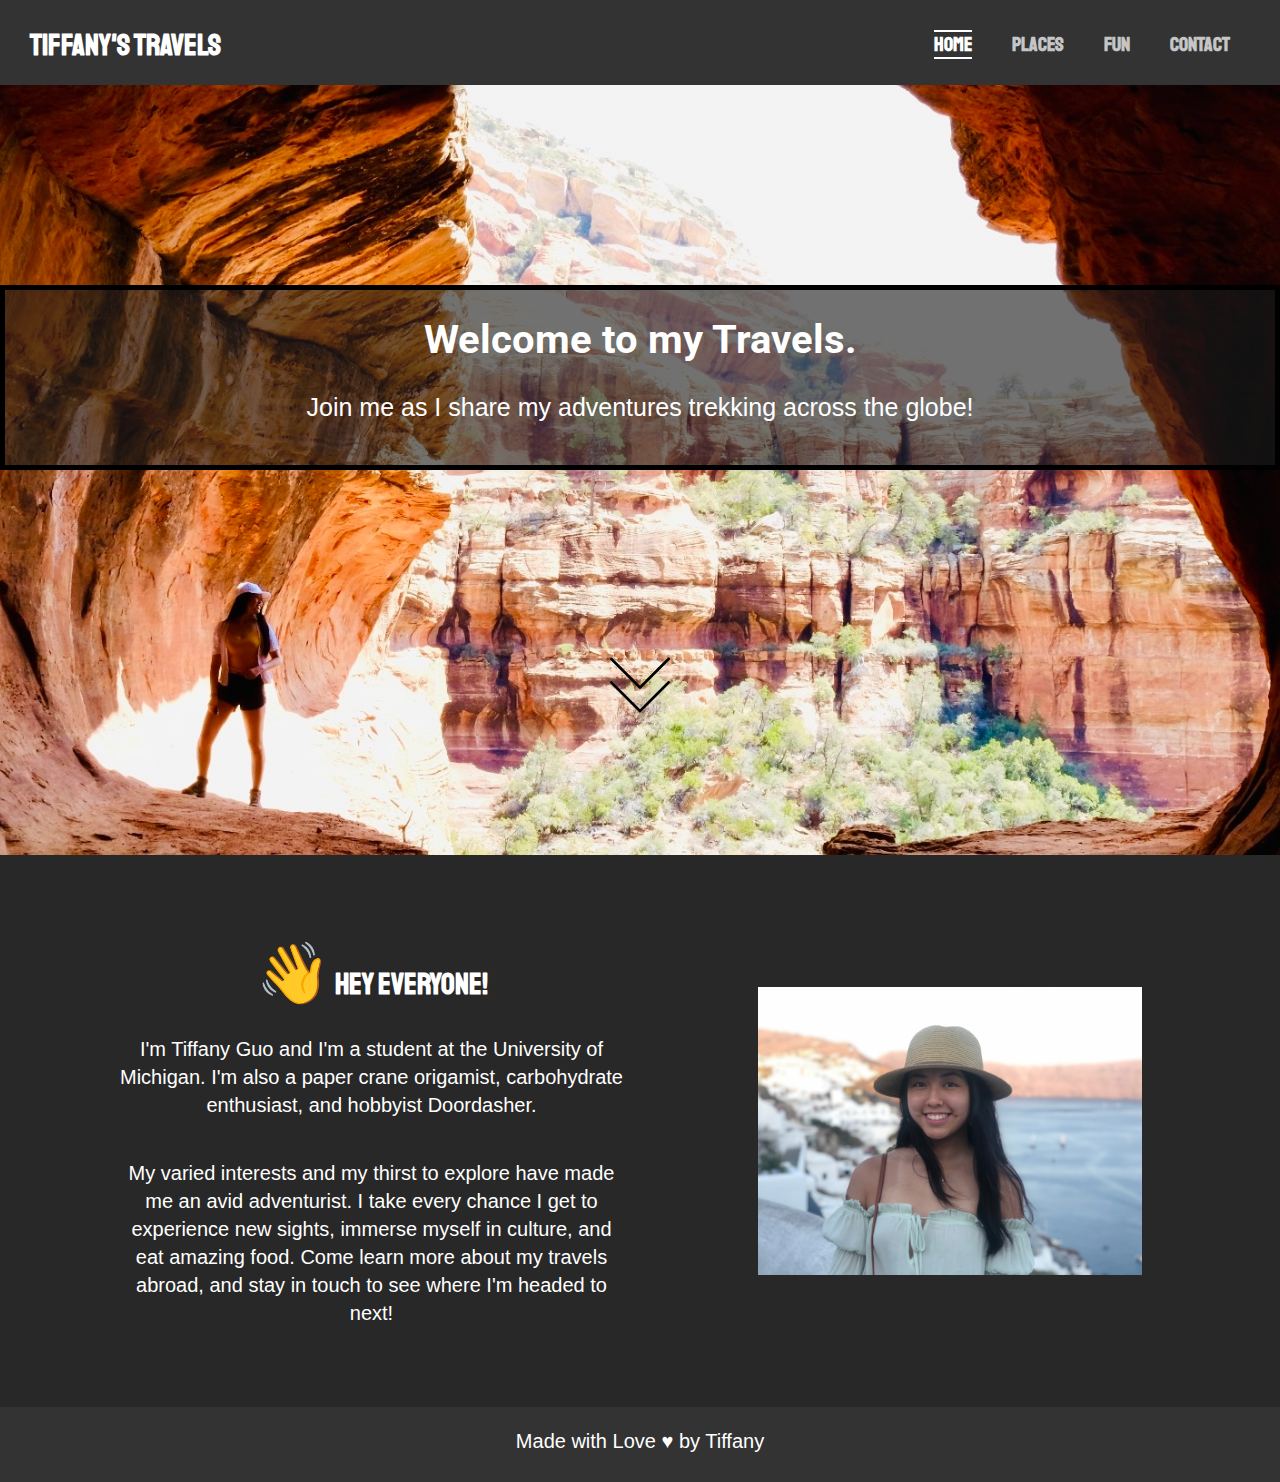
<file: index.html>
<!DOCTYPE html>
<html lang="en">
  <head>
    <!-- Global site tag (gtag.js) - Google Analytics -->
<script async src="https://www.googletagmanager.com/gtag/js?id=G-3VR16RNF6T"></script>
<script>
  window.dataLayer = window.dataLayer || [];
  function gtag(){dataLayer.push(arguments);}
  gtag('js', new Date());

  gtag('config', 'G-3VR16RNF6T');
</script>
    <!-- end google analytics -->
    <meta charset="utf-8">
    <meta name="viewport" content="width=device-width, initial-scale=1.0">
    <link rel="preconnect" href="https://fonts.gstatic.com">
    <link href="https://fonts.googleapis.com/css2?family=Josefin+Sans&display=swap" rel="stylesheet">
    <link rel="preconnect" href="https://fonts.gstatic.com">
    <link href="https://fonts.googleapis.com/css2?family=Staatliches&display=swap" rel="stylesheet">
    <link rel="preconnect" href="https://fonts.gstatic.com">
<link href="https://fonts.googleapis.com/css2?family=Roboto&display=swap" rel="stylesheet">
    <link rel="stylesheet" type="text/css" href="css/html5reset.css">
    <link rel="stylesheet" type="text/css" href="css/style.css">
    <link rel="preconnect" href="https://fonts.gstatic.com">
<link href="https://fonts.googleapis.com/css2?family=Roboto:wght@400;700&display=swap" rel="stylesheet">

    <title>Tiffany's Travels</title>
  </head>
  <body>

    <div class = "skip"><a href="#aboutmesection">More About Me &#8595;</a></div>

    <header class="homepage">

      <a id="logo" href="index.html"><h2>Tiffany's Travels</h2></a>

      <nav>
        <ul class="nav_links">
          <li><a href="index.html" class='active-page'>Home</a></li>
          <li><a href ="countries.html">Places</a></li>
          <li><a href ="fun.html">Fun</a></li>
          <li><a href ="contact.html">Contact</a></li>
        </ul>
        </div>
      </nav>

    </header>

      <main>
        <div class="homescroll">
          <div id="landing" class="bigtext">
              <h1>Welcome to my Travels. </h1> 
              <p>Join me as I share my adventures trekking across the globe!</p>
            </div>
            <div class="wrap">
              <a href="#aboutmesection" aria-label="aboot"><img src="images/double-down-arrow.svg" alt = "down arrow" id="arrow" class="animated bounce"></a>
            </div>
        </div>


        <div class="about" id="aboutmesection">
          <div>
          <h2><span class="wave">👋</span> Hey Everyone!</h2>
          <p class="abouttext"> I'm Tiffany Guo and I'm a student at the University of Michigan. I'm also a paper crane origamist, carbohydrate enthusiast, and hobbyist Doordasher. </p>
          <p class="abouttext"> My varied interests and my thirst to explore have made me an avid adventurist. I take every chance I get to experience new sights, immerse myself in culture, and eat amazing food. Come learn more about my travels abroad, and stay in touch to see where I'm headed to next! </p>
          </div>
          <img src = "images/meinhat.JPG" id="profile" alt = "me in a hat" width="450"/>
        </div>

      </main>

      <footer>
        <p>Made with Love &hearts; by Tiffany</p>
      </footer>
    </body>
</html>
</file>
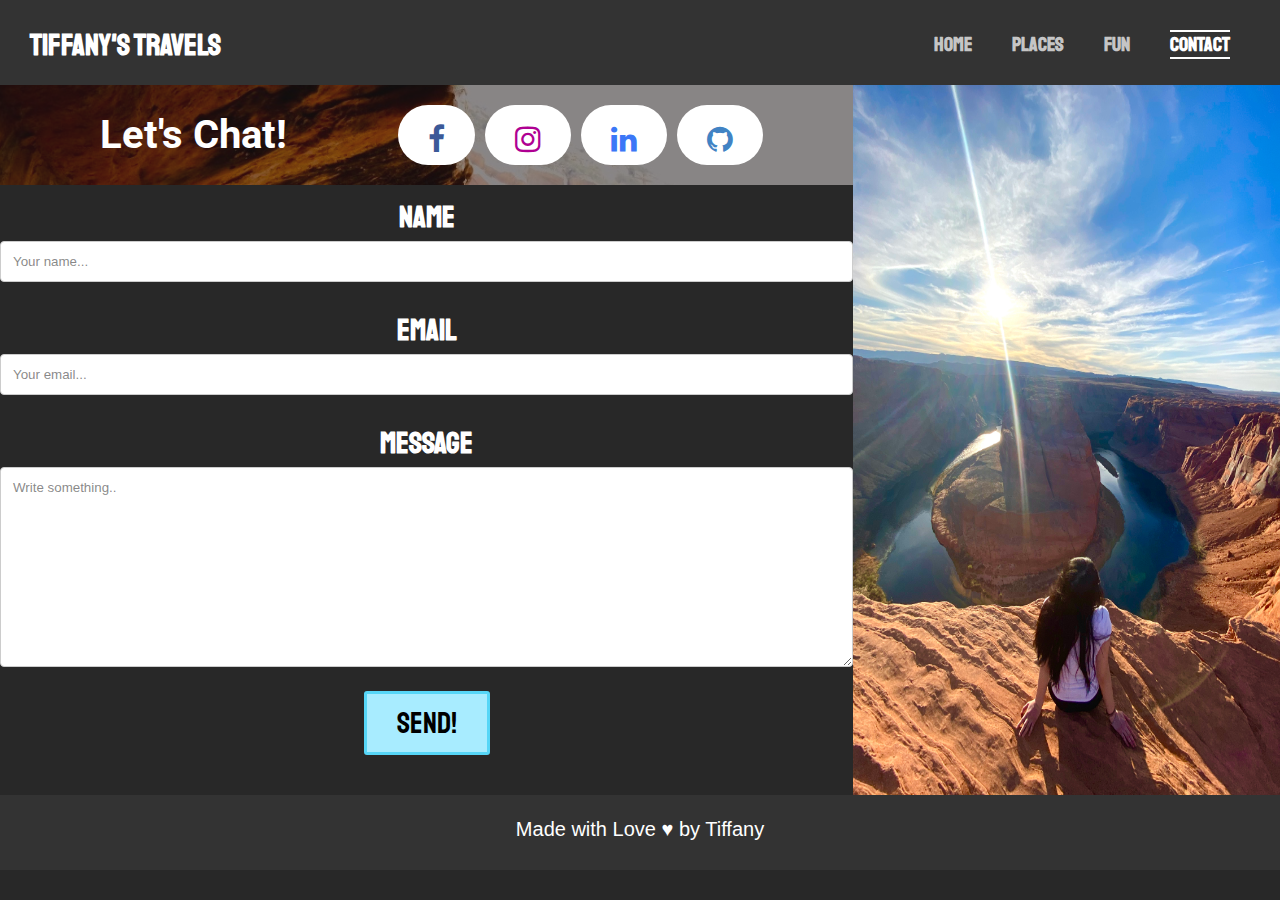
<file: contact.html>
<!DOCTYPE html>
<html lang="en">
  <head>
    <!-- Global site tag (gtag.js) - Google Analytics -->
<script async src="https://www.googletagmanager.com/gtag/js?id=G-3VR16RNF6T"></script>
<script>
  window.dataLayer = window.dataLayer || [];
  function gtag(){dataLayer.push(arguments);}
  gtag('js', new Date());

  gtag('config', 'G-3VR16RNF6T');
</script>
<!-- end google analytics -->
        
    <meta charset="utf-8">
    <meta name="viewport" content="width=device-width, initial-scale=1.0">
    <link rel="preconnect" href="https://fonts.gstatic.com">
    <link href="https://fonts.googleapis.com/css2?family=Josefin+Sans&display=swap" rel="stylesheet">
    <link rel="preconnect" href="https://fonts.gstatic.com">
    <link href="https://fonts.googleapis.com/css2?family=Staatliches&display=swap" rel="stylesheet">
    <link rel="preconnect" href="https://fonts.gstatic.com">
<link href="https://fonts.googleapis.com/css2?family=Roboto:wght@400;700&display=swap" rel="stylesheet">
    <link rel="stylesheet" href="https://cdnjs.cloudflare.com/ajax/libs/font-awesome/4.7.0/css/font-awesome.min.css">
    <link rel="stylesheet" type="text/css" href="css/html5reset.css">
    <link rel="stylesheet" type="text/css" href="css/style.css">
    <title>contact</title>
  </head>
  <body>
        
    <div class = "skip"><a href="#contact">Let's chat! &#8595;</a></div>
    <header>
      <a id="logo" href="index.html"><h2>Tiffany's Travels</h2></a>
        <nav>
            <ul class="nav_links">
              <li><a href ="index.html">Home</a></li>
              <li><a href ="countries.html" >Places</a></li>
              <li><a href="fun.html">Fun</a></li>
              <li><a href="contact.html" class='active-page'>Contact</a></li>
            </ul>
          </nav>
      </header>
      <main>
<div class="allcontact">
      <div class="contact-container" id="contact">

        <div class="chatheader">
          <h1 class="letschat">Let's Chat!</h1>
          <div class="social">

            <button class="icon-btn facebook" aria-label="Facebook"> 
            <a class="sociallink" href="https://www.facebook.com/tiffany.guo.370" aria-label="Facebook1" target="_blank">
              <i class="fa fa-facebook"></i>
            </a>
            <button class="icon-btn instagram" aria-label="instragram"> 
            <a class="sociallink" href="https://www.instagram.com/tiffyguo/" aria-label="instragam1" target="_blank">
              <i class="fa fa-instagram"></i>
            </a>
            <button class="icon-btn linkedin" aria-label="linkedin">
            <a class="sociallink" href="https://www.linkedin.com/in/tiffany-guo1/" aria-label="linkedin1" target="_blank">
              <i class="fa fa-linkedin"></i>
            </a>
              <button class="icon-btn github" aria-label="github"> 
            <a class="sociallink" href="https://github.com/tiffguo" aria-label="githbu1" target="_blank">
              <i class="fa fa-github"></i>
            </a>
          </div>
        </div>

      <form action="https://formspree.io/f/mvodgpve" method="POST">
        <label for="name">Name</label>
        <input type="text" id="name" name="fullname" placeholder="Your name...">

        <label for="email">Email</label>
        <input type="text" id="email" name="email" placeholder="Your email...">

        <label for="subject">Message</label>
        <textarea id="subject" name="subject" placeholder="Write something.." style="height:200px"></textarea>


        <button type="submit">Send!</button>
      </form>
      </div>

      <div class="contactside">
        <img src = "images/overlookingbend.JPG" id="cliffcontact" alt = "Cliff overlooking">
      </div>
  </div>


</main>

      <footer>
        <p>Made with Love &hearts; by Tiffany</p>
      </footer>
    </body>
</html>
</file>
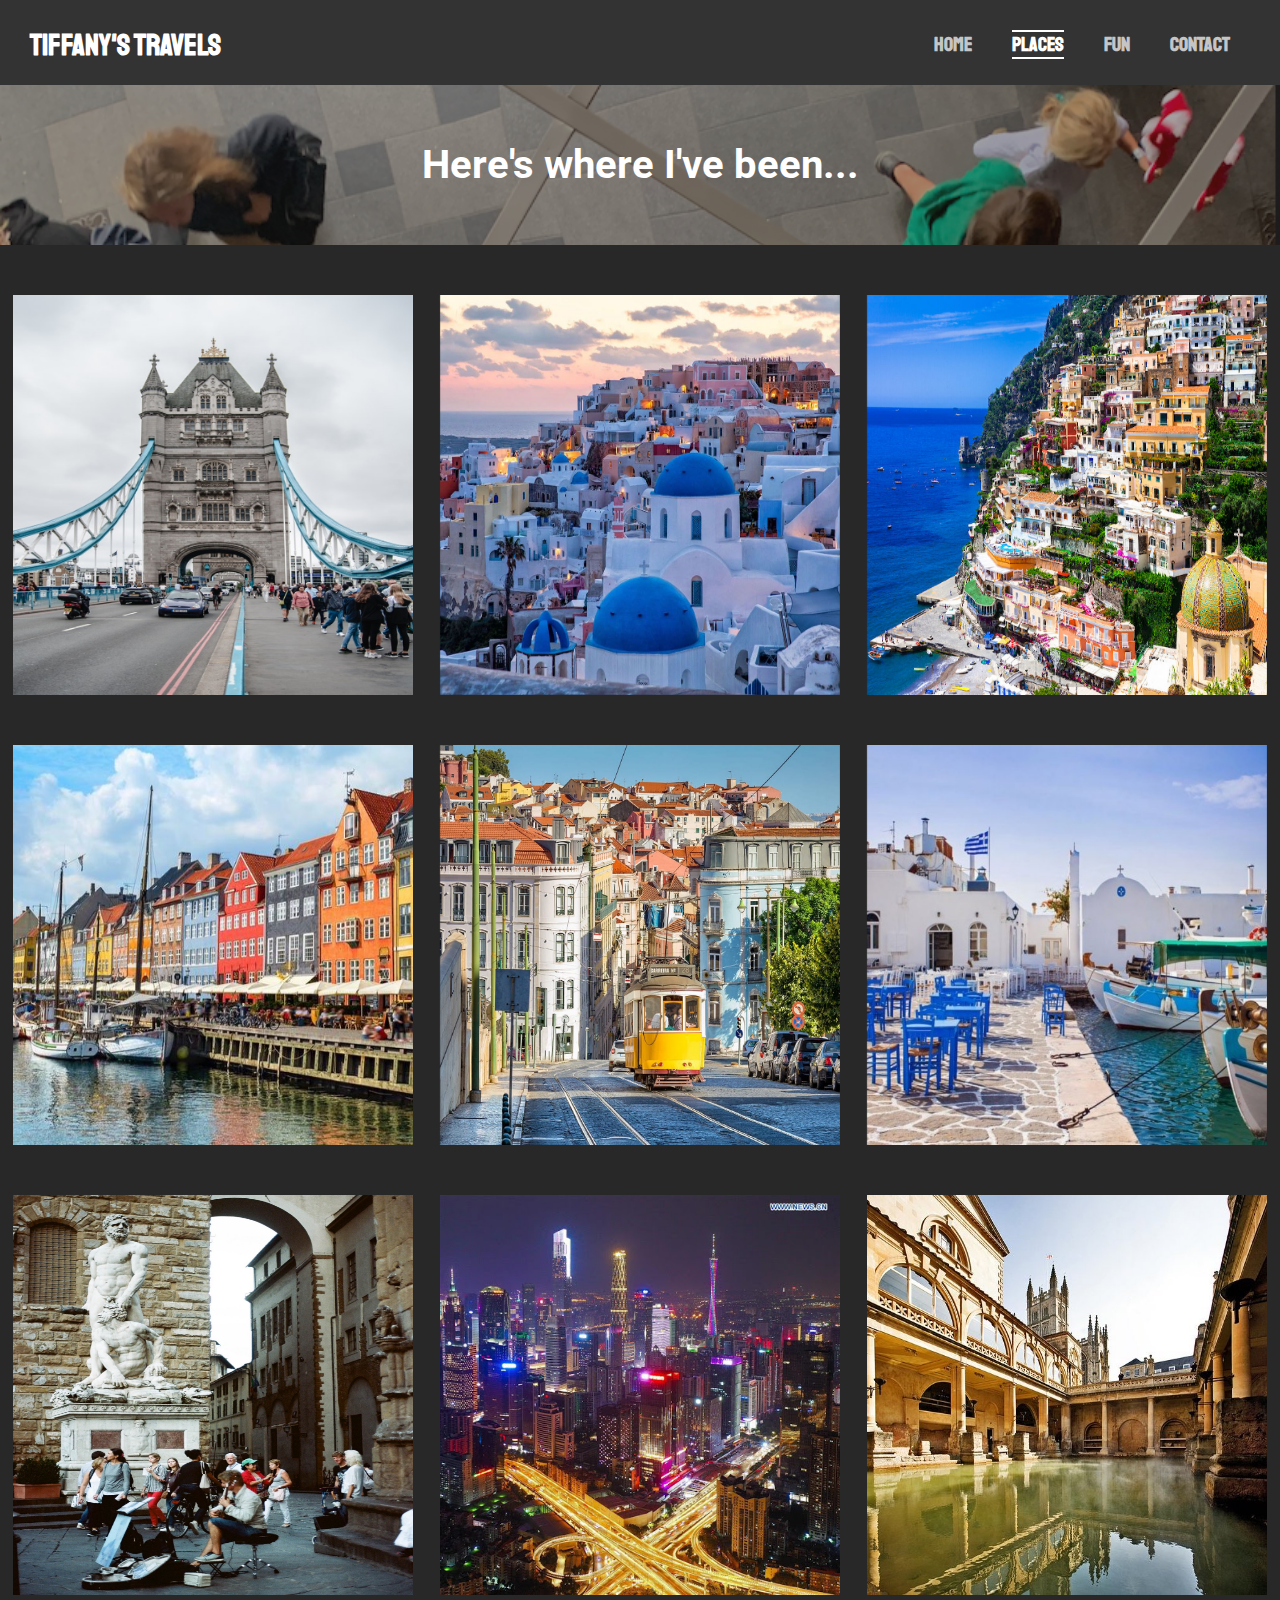
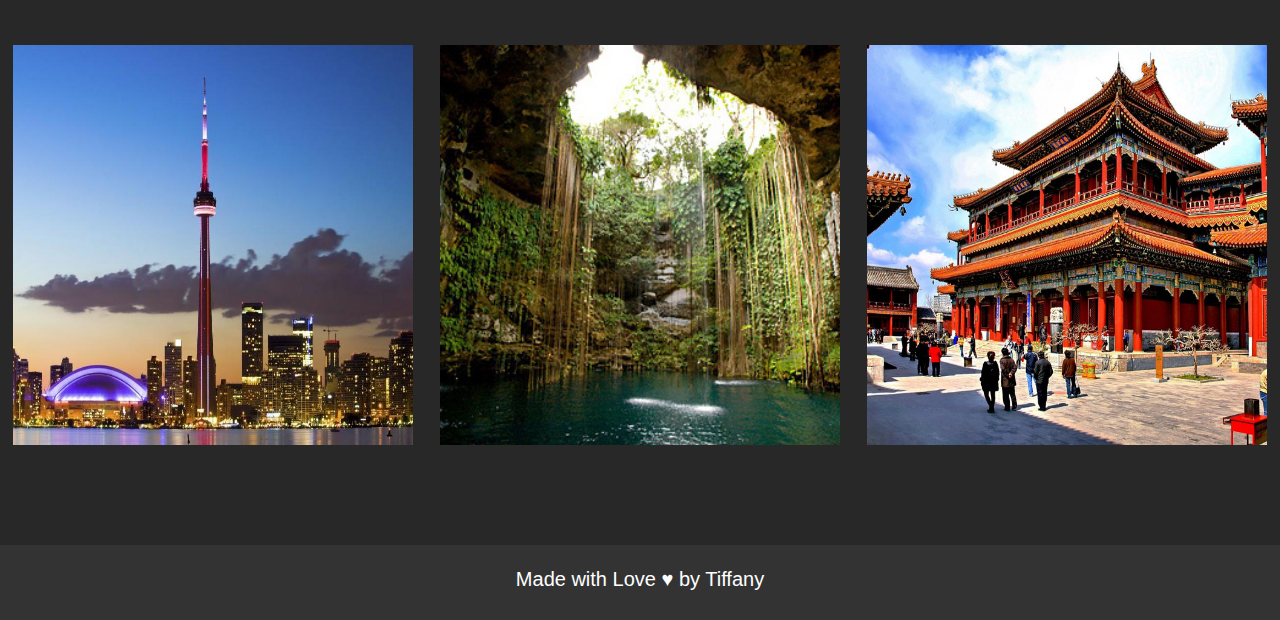
<file: countries.html>
<!DOCTYPE html>
<html lang="en">
  <head>
    <!-- Global site tag (gtag.js) - Google Analytics -->
<script async src="https://www.googletagmanager.com/gtag/js?id=G-3VR16RNF6T"></script>
<script>
  window.dataLayer = window.dataLayer || [];
  function gtag(){dataLayer.push(arguments);}
  gtag('js', new Date());

  gtag('config', 'G-3VR16RNF6T');
</script>
<!-- end google analytics -->
        
    <meta charset="utf-8">
    <meta name="viewport" content="width=device-width, initial-scale=1.0">
    <link rel="preconnect" href="https://fonts.gstatic.com">
    <link href="https://fonts.googleapis.com/css2?family=Josefin+Sans&display=swap" rel="stylesheet">
    <link rel="preconnect" href="https://fonts.gstatic.com">
    <link href="https://fonts.googleapis.com/css2?family=Staatliches&display=swap" rel="stylesheet">
    <link rel="preconnect" href="https://fonts.gstatic.com">
<link href="https://fonts.googleapis.com/css2?family=Roboto:wght@400;700&display=swap" rel="stylesheet">
    <link rel="stylesheet" type="text/css" href="css/html5reset.css">
    <link rel="stylesheet" type="text/css" href="css/style.css">
    <title>Countries</title>
  </head>
  <body>
        
    <div class = "skip"><a href="#skipgrid">Let's explore! &#8595;</a></div>
    <header class="countrypage1">
      <a id="logo" href="index.html"><h2>Tiffany's Travels</h2></a>
        <nav>
            <ul class="nav_links">
              <li><a href ="index.html">Home</a></li>
              <li><a href ="countries.html" class='active-page'>Places</a></li>
              <li><a href ="fun.html">Fun</a></li>
              <li><a href ="contact.html">Contact</a></li>
            </ul>
          </nav>
      </header>

      <main>
        <div class="countryscroll">
            <a id="country"></a>
            <h1>Here's where I've been...</h1>
        </div>
        <br>
        <div class="cardgrid" id="skipgrid">
          
        <div class="flip-card" tabindex= "0">
          <div class="flip-card-inner">
            <div class="flip-card-front">
              <h1 class="frontcardtext">LONDON</h1>
              <img src="images/londonbridge.jpg" alt="Avatar" class="cardpic">
            </div>
            <div class="flip-card-back ukflag">
              <h2 class="cardheader">London</h2>
              <p class="cardwords">Check out Tower Bridge, Westminster Abbey, Buckingham Palace, and the famed Big Ben. Go luxury shopping at Harrods and Selfridges, and don't forget to "mind the gap" on the tube!</p>
            </div>
          </div>
        </div>

        <div class="flip-card" tabindex= "0">
          <div class="flip-card-inner">
            <div class="flip-card-front">
              <h1 class="frontcardtext">SANTORINI</h1>
              <img src="images/santorinisunset.jpg" alt="santorini sunset" class="cardpic">
            </div>
            <div class="flip-card-back greeceflag">
              <h2 class="cardheader">Santorini</h2>
              <p class="cardwords">Santorini is the original Atlantis is one of the most popular honeymoon destinations for young lovers. Hike from Oia to Fira, and indulge in Santorini's ultimate gastronomic experiences! </p>
            </div>
          </div>
        </div>

        <div class="flip-card" tabindex= "0">
          <div class="flip-card-inner">
            <div class="flip-card-front">
              <h1 class="frontcardtext">AMALFI</h1>
              <img src="images/amalfi copy.jpg" alt="Amalfi Coast" class="cardpic">

            </div>
            <div class="flip-card-back italianflag">
              <h2 class="cardheader">Amalfi</h2>
              <p class="cardwords">Amalfi is a town in a dramatic natural setting below steep cliffs on Italy’s southwest coast. Looking around the colorful town, lemons show up in regional ceramics and a citrus scent fills the air as you meander about.</p>
            </div>
          </div>
        </div>

        <div class="flip-card" tabindex= "0">
          <div class="flip-card-inner">
            <div class="flip-card-front">
              <h1 class="frontcardtext">COPENHAGEN</h1>
              <img src="images/copenhagen.jpg" alt="Copenhagen stuff" class="cardpic">
            </div>
            <div class="flip-card-back copenhagenflag">
              <h2 class="cardheader">Copenhagen</h2>
              <p class="cardwords">This is where old fairy tales blend with flashy new architecture and world-class design; where warm jazz mixes with cold electronica from Copenhagen's basements. Explore hipster Nyhavn and Tivoli Gardens!</p>
            </div>
          </div>
        </div>

        <div class="flip-card" tabindex= "0">
          <div class="flip-card-inner">
            <div class="flip-card-front">
              <h1 class="frontcardtext">LISBON</h1>
              <img src="images/lisbontrain.jpg" alt="lisbon" class="cardpic">
            </div>
            <div class="flip-card-back portugalflag">
              <h2 class="cardheader">Lisbon</h2>
              <p class="cardwords">This beautiful city is blessed with buzzing nightlife (check out Pink Street!), take a tile painting class, eat a pastel de nata, and check out the world's second biggest aquarium.</p>
            </div>
          </div>
        </div>

          <div class="flip-card" tabindex= "0">
            <div class="flip-card-inner">
              <div class="flip-card-front">
                <h1 class="frontcardtext">PAROS</h1>
                <img src="images/parospic.jpg" alt="pic of Paros" class="cardpic">
              </div>
              <div class="flip-card-back greeceflag">
                <h2 class="cardheader">Paros</h2>
                <p class="cardwords">Paros is a Greek island in the Aegean Sea best known for its beaches and traditional villages. Be sure to browse the mythology imbued evil eye jewelry and take in the white-and-blue colored landscape!</p>
              </div>
            </div>
          </div>

          <div class="flip-card" tabindex= "0">
            <div class="flip-card-inner">
              <div class="flip-card-front">
                <h1 class="frontcardtext">FLORENCE</h1>
                <img src="images/florence.jpg" alt="florence musicians" class="cardpic">
              </div>
              <div class="flip-card-back italianflag">
                <h2 class="cardheader">Florence</h2>
                <p class="cardwords">Florence is home to masterpieces of Renaissance art and architecture, like Michelangelo’s “David” sculpture, “The Birth of Venus”, and Vinci’s “Annunciation" in all of its galleries and the Duomo.</p>
              </div>
            </div>
          </div>

          <div class="flip-card" tabindex= "0">
            <div class="flip-card-inner">
              <div class="flip-card-front">
                <h1 class="frontcardtext">GUANGZHOU</h1>
                <img src="images/guangzhou.jpg" alt="guangzhoupic" class="cardpic">
               </a>
              </div>
                <div class="flip-card-back chineseflag">
                <h2 class="cardheader">GuangZhou</h2>
                <p class="cardwords">My parents are from Guangzhou, so this is a city that is also dear to me! This buzzing, vibrant city features avant-garde architecture and (in my opinion) the best food in the world. </p>
              </div>
            </div>
          </div>

          <div class="flip-card" tabindex= "0">
            <div class="flip-card-inner">
              <div class="flip-card-front">
                <h1 class="frontcardtext">BATH</h1>
                <img src="images/bath.jpg" alt="bath" class="cardpic">
              </div>
              <div class="flip-card-back ukflag">
                <h2 class="cardheader">Bath</h2>
                <p class="cardwords">Bath is the largest city in the county of Somerset, England, known for and named after its Roman-built baths. Bathe in the modern Thermae Bath Spa, the only natural thermal hot srpings in Britain. </p>
              </div>
            </div>
          </div>


          <div class="flip-card" tabindex= "0">
            <div class="flip-card-inner">
              <div class="flip-card-front">
                <h1 class="frontcardtext">TORONTO</h1>
                <img src="images/toronto.jpg" alt="toronto" class="cardpic">
              </div>
              <div class="flip-card-back canadaflag">
                <h2 class="cardheader">Toronto</h2>
                <p class="cardwords">Toronto, my birthplace, holds a dear place in my heart. I spent my early childhood wandering around Pacific Mall, full of Asian goods. Observe the bustling streets and the famous waterfront skyline dominated by the CN Tower.</p>
              </div>
            </div>
          </div>

          <div class="flip-card" tabindex= "0">
            <div class="flip-card-inner">
              <div class="flip-card-front">
                <h1 class="frontcardtext">CANCUN</h1>
                <img src="images/cenotes-cancun.jpg" alt="cancunpic" class="cardpic">
              </div>
              <div class="flip-card-back mexicanflag">
                <h2 class="cardheader">Cancun</h2>
                <p class="cardwords">Cancún is a vacation resort town, an adventure base for exploring lagoons and caves and boasts open-air museum showcasing the ruined temples of the Mayans. I made many great memories with my friends here for spring break.</p>
              </div>
            </div>
          </div>

          <div class="flip-card" tabindex= "0">
            <div class="flip-card-inner">
              <div class="flip-card-front">
                <h1 class="frontcardtext">BEIJING</h1>
                <img src="images/beijing.jpg" alt="beijingpic" class="cardpic">
              </div>
              <div class="flip-card-back chineseflag">
                <h2 class="cardheader">Beijing</h2>
                <p class="cardwords">Beijing, China’s sprawling capital, has history stretching back 3 millennia. Check out ancient sites such as the grand Forbidden City complex and the Imperial Palace during the Ming and Qing dynasties.</p>
              </div>
            </div>
          </div>
          <br>







        </div>
</main>


    <footer>
        <p>Made with Love &hearts; by Tiffany</p>
    </footer>
</file>
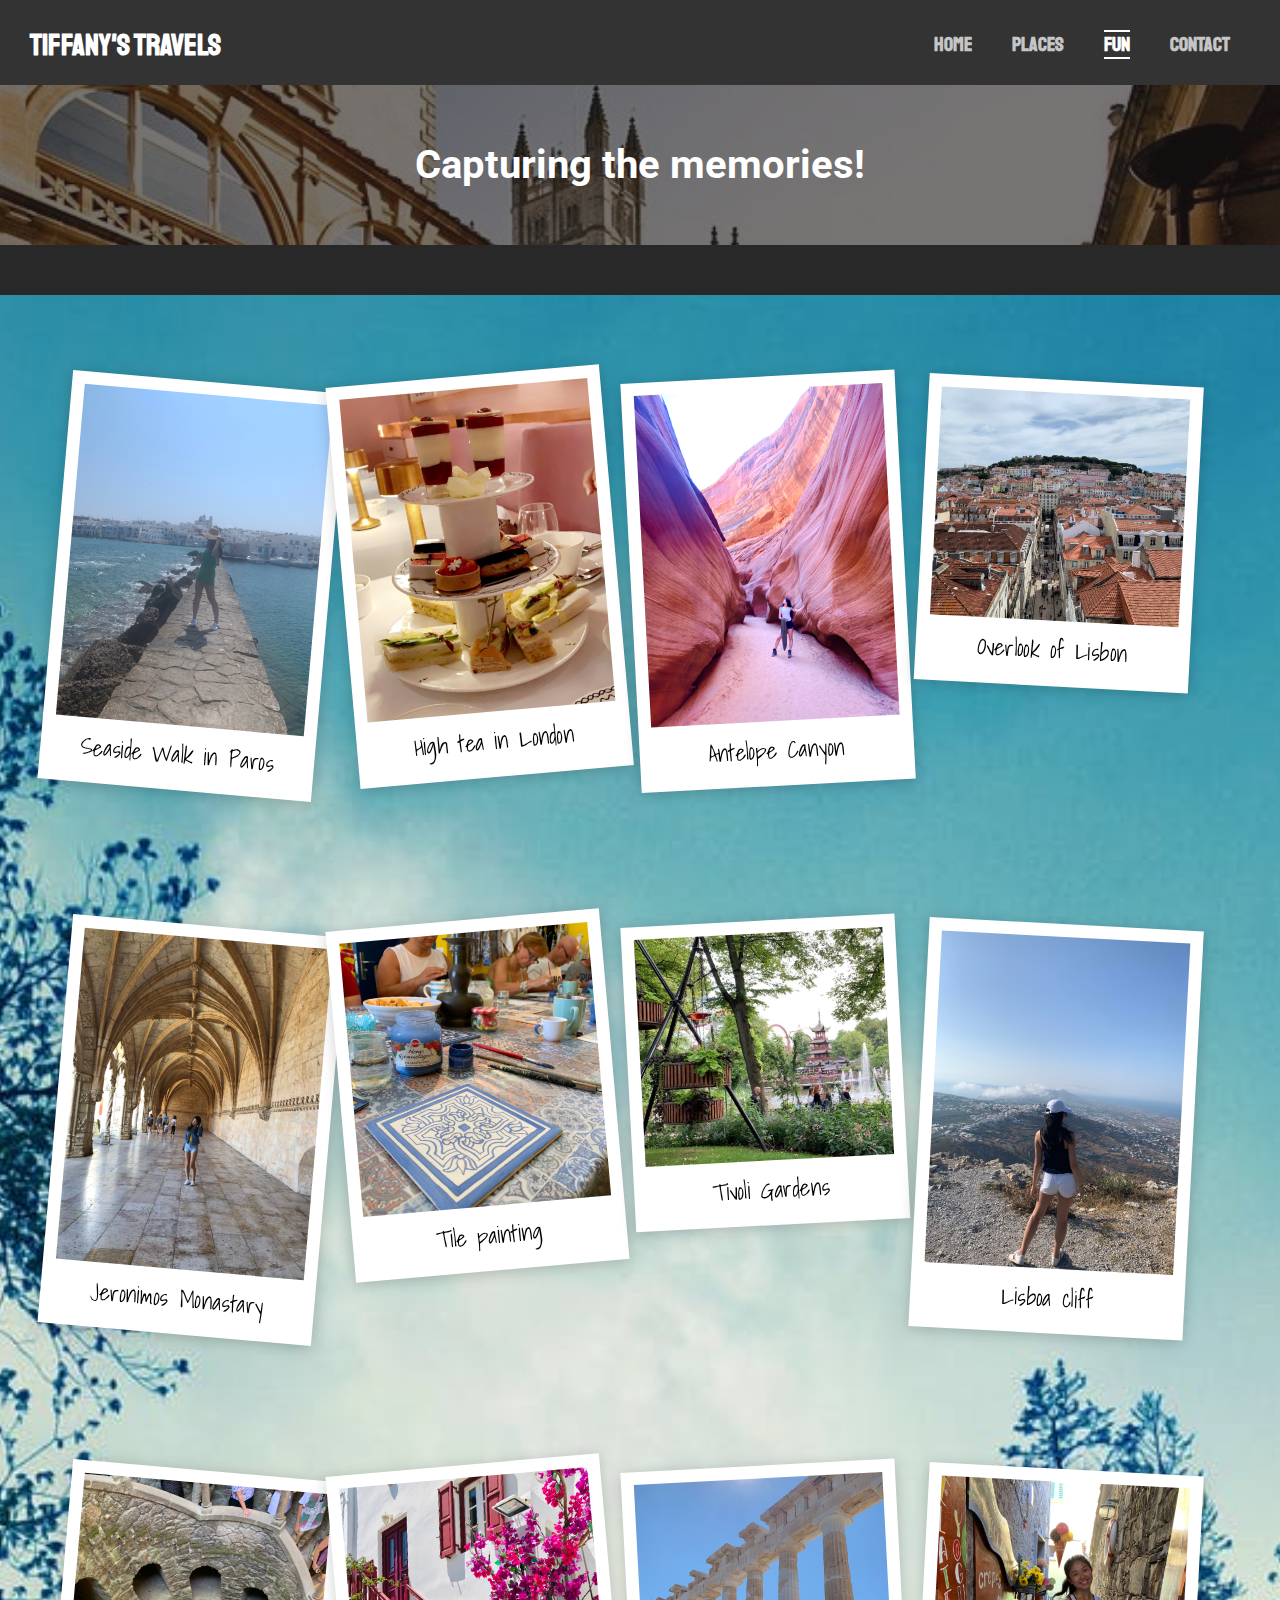
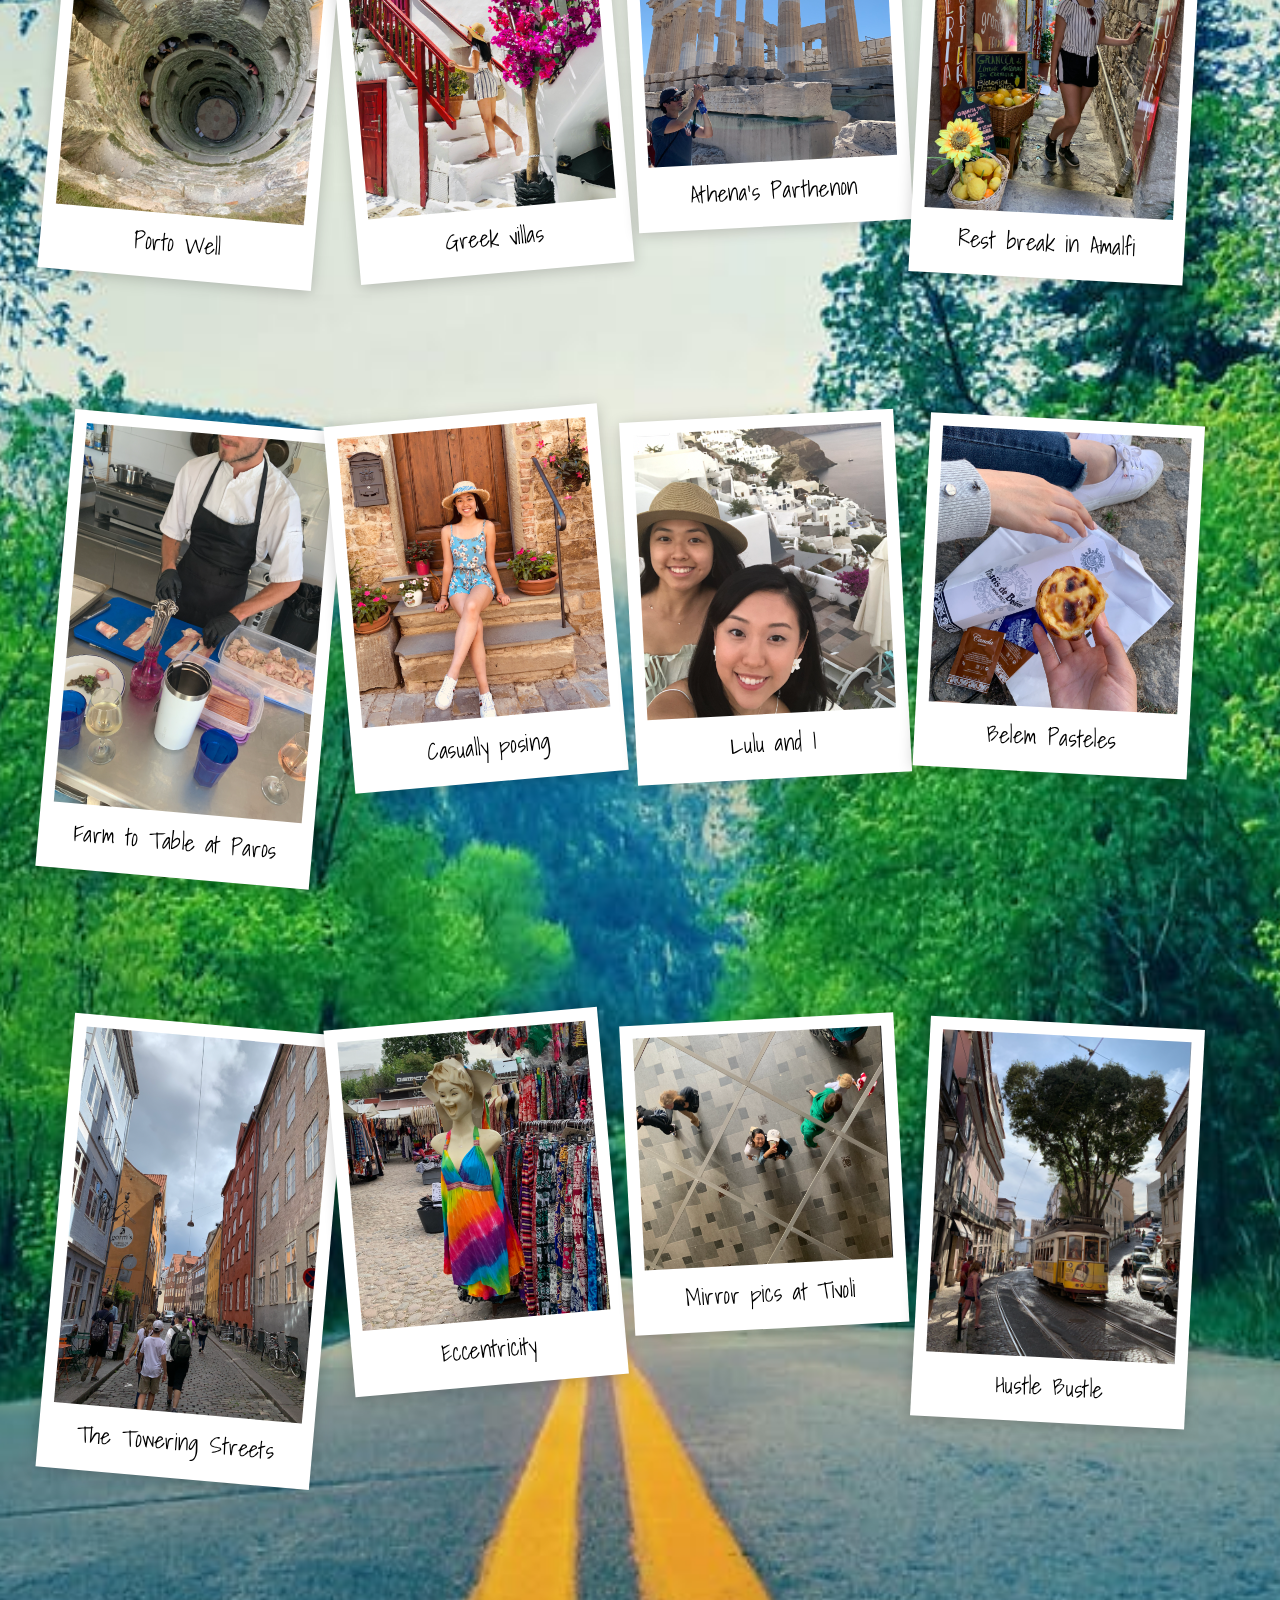
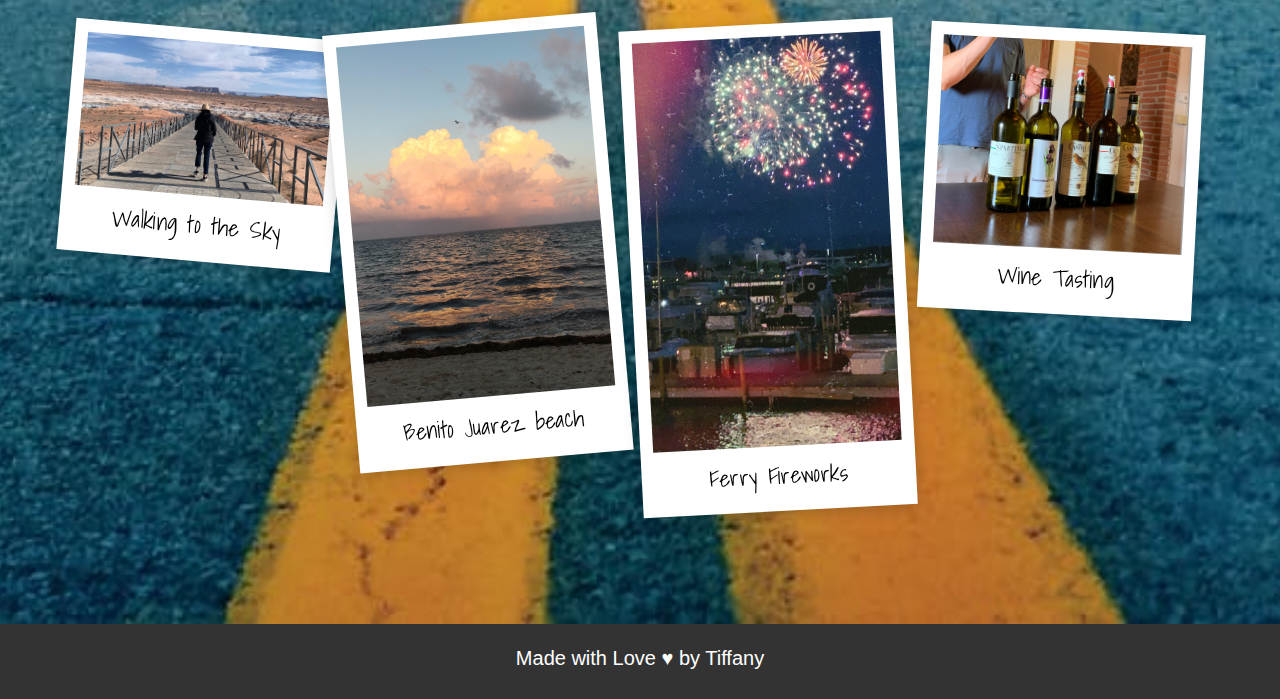
<file: fun.html>
<!DOCTYPE html>
<html lang="en">
  <head>
    <!-- Global site tag (gtag.js) - Google Analytics -->
<script async src="https://www.googletagmanager.com/gtag/js?id=G-3VR16RNF6T"></script>
<script>
  window.dataLayer = window.dataLayer || [];
  function gtag(){dataLayer.push(arguments);}
  gtag('js', new Date());

  gtag('config', 'G-3VR16RNF6T');
</script>
<!-- end google analytics -->
            
    <meta charset="utf-8">
    <meta name="viewport" content="width=device-width, initial-scale=1.0">
    <link rel="preconnect" href="https://fonts.gstatic.com">
    <link href="https://fonts.googleapis.com/css2?family=Josefin+Sans&display=swap" rel="stylesheet">
    <link rel="preconnect" href="https://fonts.gstatic.com">
    <link href="https://fonts.googleapis.com/css2?family=Staatliches&display=swap" rel="stylesheet">
    <link rel="preconnect" href="https://fonts.gstatic.com">
    <link href="https://fonts.googleapis.com/css2?family=Shadows+Into+Light&display=swap" rel="stylesheet">
    <link rel="preconnect" href="https://fonts.gstatic.com">
<link href="https://fonts.googleapis.com/css2?family=Roboto:wght@400;700&display=swap" rel="stylesheet">
    <link rel="stylesheet" type="text/css" href="css/html5reset.css">
    <link rel="stylesheet" type="text/css" href="css/style.css">
    <title>fun</title>
  </head>
  <body>
           
    <div class = "skip"><a href="#skipgal">Skip to the fun &#8595;</a></div>
    <header class="funpage">
      <a id="logo" href="index.html"><h2>Tiffany's Travels</h2></a>
        <nav>
          <ul class="nav_links">
            <li><a href ="index.html">Home</a></li>
            <li><a href ="countries.html">Places</a></li>
            <li><a href ="fun.html" class='active-page'>Fun</a></li>
            <li><a href ="contact.html">Contact</a></li>
          </ul>
        </nav>
      </header>

      <main>
        <div class="funscroll">
            <a id="funpage"></a>
            <h1>Capturing the memories!</h1>
        </div>
      <br>
<div class="polaroidscroll">
<div class="polaroidgrid" id = "skipgal" >

      <div class="item" tabindex= "0">
        <div class="polaroid"><img src="images/seasidewalk.jpg" alt = "seasidewalk">
          <div class="caption">Seaside Walk in Paros</div>
        </div>
      </div> 

      <div class="item" tabindex= "0">
        <div class="polaroid"><img src="images/hightea.jpeg" alt = "hightea">
          <div class="caption">High tea in London</div>
        </div>
      </div> 

      <div class="item" tabindex= "0">
        <div class="polaroid"><img src="images/antelopecanyon.JPG" alt = "antelope canyon">
          <div class="caption">Antelope Canyon</div>
        </div>
      </div> 

      <div class="item" tabindex= "0">
        <div class="polaroid"><img src="images/lisbonoverlook.jpg" alt = "lisbonoverlook">
          <div class="caption">Overlook of Lisbon</div>
        </div>
      </div> 

      <div class="item" tabindex= "0">
        <div class="polaroid"><img src="images/jeronimos.jpg" alt = "jeronimos Monastary">
          <div class="caption">Jeronimos Monastary</div>
        </div>
      </div> 

    <div class="item" tabindex= "0">
      <div class="polaroid"><img src="images/tilepainting.jpg" alt = "tilepainting">
        <div class="caption">Tile painting</div>
      </div>
    </div> 

  <div class="item" tabindex= "0">
    <div class="polaroid"><img src="images/tivoli.JPG" alt = "tivoligardens">
      <div class="caption">Tivoli Gardens</div>
    </div>
  </div> 

<div class="item" tabindex= "0">
  <div class="polaroid"><img src="images/overlookingcliff.jpg" alt = "lisboacliff">
    <div class="caption">Lisboa cliff</div>
  </div>
</div> 

<div class="item" tabindex= "0">
  <div class="polaroid"><img src="images/hole.jpg" alt = "porto well">
    <div class="caption">Porto Well</div>
  </div>
</div> 

<div class="item" tabindex= "0">
  <div class="polaroid"><img src="images/steppingupparos.jpg" alt = "paros">
    <div class="caption">Greek villas</div>
  </div>
</div> 

<div class="item" tabindex= "0">
  <div class="polaroid"><img src="images/parthenon.png" alt = "parthenon">
    <div class="caption">Athena's Parthenon</div>
  </div>
</div> 

  <div class="item" tabindex= "0">
    <div class="polaroid"><img src="images/amalfi.jpg" alt = "amalfi">
      <div class="caption">Rest break in Amalfi</div>
    </div>
  </div> 

    <div class="item" tabindex= "0">
      <div class="polaroid"><img src="images/chef.png" alt = "chef">
        <div class="caption">Farm to Table at Paros</div>
      </div>
    </div> 

      <div class="item" tabindex= "0">
        <div class="polaroid"><img src="images/tuscanysitting.png" alt = "tuscany">
          <div class="caption">Casually posing</div>
        </div>
      </div> 

        <div class="item" tabindex= "0">
          <div class="polaroid"><img src="images/luluandme.png" alt = "luluandme">
            <div class="caption">Lulu and I</div>
          </div>
        </div> 

        <div class="item" tabindex= "0">
          <div class="polaroid"><img src="images/pasteles.png" alt = "egg natas">
            <div class="caption">Belem Pasteles</div>
          </div>
        </div> 

        <div class="item" tabindex= "0">
          <div class="polaroid"><img src="images/verticalshot.png" alt = "verticalshot">
            <div class="caption">The Towering Streets</div>
          </div>
        </div> 

        <div class="item" tabindex= "0">
          <div class="polaroid"><img src="images/tiedye.png" alt = "tiedye">
            <div class="caption">Eccentricity</div>
          </div>
        </div> 

        <div class="item" tabindex= "0">
          <div class="polaroid"><img src="images/mirror.png" alt = "mirrorpic">
            <div class="caption">Mirror pics at Tivoli</div>
          </div>
        </div> 

        <div class="item" tabindex= "0">
          <div class="polaroid"><img src="images/prettytrain.png" alt = "prettytrain">
            <div class="caption">Hustle Bustle</div>
          </div>
        </div> 

        <div class="item" tabindex= "0">
          <div class="polaroid"><img src="images/bridgewalking.png" alt = "bridgewalking">
            <div class="caption">Walking to the Sky</div>
          </div>
        </div> 

        <div class="item" tabindex= "0">
          <div class="polaroid"><img src="images/cancunsea.jpg" alt = "antelope canyon">
            <div class="caption">Benito Juarez beach</div>
          </div>
        </div> 

        <div class="item" tabindex= "0">
          <div class="polaroid"><img src="images/fireworks.jpg" alt = "antelope canyon">
            <div class="caption">Ferry Fireworks</div>
          </div>
        </div> 

        <div class="item" tabindex= "0">
          <div class="polaroid"><img src="images/wine.jpg" alt = "antelope canyon">
            <div class="caption">Wine Tasting</div>
          </div>
        </div> 

      </div>
      <br>
    </div>




      </main>
  <footer>
    <p>Made with Love &hearts; by Tiffany</p>
  </footer>
</body>
  </html>
</file>
<file: css/style.css>
html{
  scroll-behavior: smooth;
}

body{
  background-color: hsla(0, 0%, 0%, 0.843);
  font-size: 50px;
  margin: 0;
  padding: 0;
  text-align: center;
  font-family: 'Roboto', 'sans-serif';
}

h1{
  color:white;
  font-size: 40px;
  padding: 10px;
  text-align: center;
  font-family: 'Roboto', 'sans-serif';
}

h2{
  color: white;
  font-size: 30px;
  padding-top: 30px;
  font-family: 'Staatliches', 'sans-serif';
}

p{
  color: rgb(255, 255, 255);
  font-size: 20px;
  line-height: 1.4;
  padding: 20px;
  text-align: center;
  font-family: 'Josefin+Sans', sans-serif;
}

header{
  background-color: #333;
  display: flex;
  justify-content: center;
  flex-direction:column;
}

footer{
  min-height: 75px;
  width:100%;
  background:#333;
  text-align:center;
  color: #FFFFFF;
  bottom:0; left: 0px;
  margin-left: 0px;
}

.nav_links{
  display: flex;
  flex-direction:column;
  justify-content: center;
  font-family: 'Staatliches', 'sans-serif';
  margin-top: 10px;
}

nav{
  text-align: center;
  padding-bottom: 15px;
}

nav li{
  display:inline;
  font-size: 15px;
  margin: 10px;
}

nav a{
  color: rgb(197, 197, 197);
  font-weight: bold;
  text-decoration: none;
}

li a:hover:not(.active) {
  color: white;
}

a.active-page:not(.country_item){
    border-style:double;
  border-width: 2px 0 2px 0;
  color: white;
}

.wave {
  font-size: 60px;
  animation-name: wave-animation;  /* Refers to the name of your @keyframes element below */
  animation-duration: 2.5s;        /* Change to speed up or slow down */
  animation-iteration-count: infinite;  /* Never stop waving :) */
  transform-origin: 70% 70%;       /* Pivot around the bottom-left palm */
  display: inline-block;
}

@keyframes wave-animation {
    0% { transform: rotate( 0.0deg) }
   10% { transform: rotate(14.0deg) }  /* The following five values can be played with to make the waving more or less extreme */
   20% { transform: rotate(-8.0deg) }
   30% { transform: rotate(14.0deg) }
   40% { transform: rotate(-4.0deg) }
   50% { transform: rotate(10.0deg) }
   60% { transform: rotate( 0.0deg) }  /* Reset for the last half to pause */
  100% { transform: rotate( 0.0deg) }
}

.homescroll {
  background-image: url('../images/subwaycave.jpg');
  background-repeat: no-repeat;
  background-attachment: fixed; 
  background-position: center; 
  background-size: cover;      
  height: 400px;
  padding-top: 70px;              
}

.countryscroll {
  background-image: url('../images/mirror.png');
  background-repeat: no-repeat;
  background-attachment: fixed; 
  background-position: center; 
  background-size: cover;      
  padding: 50px;
  height: 20%;
  box-shadow: 0 3000px rgba(29, 24, 24, 0.401) inset;
}

.funscroll {
  background-image: url('../images/bath.jpg');
  background-repeat: no-repeat;
  background-attachment: fixed; 
  background-position: center; 
  background-size: cover;      
  padding: 50px;
  height: 20%; 
  box-shadow: 0 3000px rgba(29, 24, 24, 0.601) inset;
}

.polaroidscroll {
  background-image: url('../images/otherpolaroidscroll.jpeg');
  background-repeat: no-repeat;
  background-attachment: scroll; 
  background-position: center; 
  background-size: cover;      
  height: auto;
}


header h2{
  padding-top: 20px;
}


.skip a{
  background: white;
  text-decoration: none;
  font-size: 20px;
	left: 0;
	padding: 15px;
	-webkit-transition: top 0.8s ease-out;
	transition: top 0.8s ease-out;
	z-index: 1;
	position: absolute;
  top: -50px;
  font-family: 'Staatliches', 'sans-serif';
  }
  
.skip a:focus{
	position: absolute;
  top: 110px;
  color: rgb(58, 58, 58);
  }

*:focus{
  border-style: double;
  border-color:black;
  border-width: 2px 0 2px 0;
}

.bigtext{
  background-color: rgba(26, 26, 26, 0.60);
  border: 5px solid black;
  padding: 20px;
  align-self: center;
}

.bigtext p{
  font-size: 25px;
}

#profile{
  padding: 10px;
  border-radius: 10px;
  margin: 5px;
  width: 100%;
}

.countryimgs{
  width: 50%;
}

input[type=text], textarea {
  width: 100%; /* Full width */
  padding: 12px; /* Some padding */ 
  border: 1px solid #ccc; /* Gray border */
  border-radius: 4px; /* Rounded borders */
  box-sizing: border-box; /* Make sure that padding and width stays in place */
  margin-top: 6px; /* Add a top margin */
  margin-bottom: 16px; /* Bottom margin */
  resize: vertical; /* Allow the user to vertically resize the textarea (not horizontally) */
}

textarea {
  height: 100px;
}

#contact{
  width: 100%;
  justify-self: center;
}

.allcontact{
  display: flex;
  flex-direction: column;
}

.contactside{
  width: 100%;
  margin: 0px;
  padding: 0px;
}

#cliffcontact{
  height: 100%;
  width: 100%;
}

.container {
  border-radius: 5px;
  background-image: url('../images/sunset.jpg');
  padding: 20px;
}

label {
  color: rgb(255, 255, 255);
  font-size: 30px;
  padding: 20px;
  font-weight: bold;
  font-family: 'Staatliches', 'sans-serif';
}

.chatheader{
  background-image: url('../images/subwaycave.jpg');
  background-repeat: no-repeat;
  background-attachment: fixed; 
  background-position: center; 
  background-size: cover;      
  height: 12%;
  padding-top: 15px;
  box-shadow: 0 3000px rgba(29, 24, 24, 0.501) inset;
  display: flex;
  flex-direction: row;
  justify-content: space-evenly;
}

button {
  font-size: 30px;
  overflow: visible;
  border-radius: 3px;
  background-color: #a8ecff;
  border: 3px solid #56d6f7;
  padding: 10px 30px;
  font-family: 'Staatliches', 'sans-serif';
  margin-bottom: 30px;
  cursor: pointer;
}

button:hover {
  font-size: 30px;
  overflow: visible;
  border-radius: 3px;
  background-color: #00c8ff;
  border: 2px solid #ffffff;
  padding: 10px 30px;
  font-family: 'Staatliches', 'sans-serif';
  margin-bottom: 30px;
  cursor: pointer;
}

::-webkit-input-placeholder { /* Chrome/Opera/Safari */
  color: hsla(0, 0%, 45%, 0.843);
  font-family: 'Josefin+Sans', sans-serif;
}


#landing {
    animation-name: fadein;
    animation-duration: 1.5s;
  }
  
  @-webkit-keyframes fadein{
    from {
      opacity: 0;
    }
    to {
      opacity: 1;
    }
  }


#logo {
  text-decoration:none;
}

#arrow {
  visibility: hidden;
}

.cardpic{
  width: 300px;
  height: 300px;
}

.flip-card {
  background-color: transparent;
  width: 300px;
  height: 300px;
}

/* This container is needed to position the front and back side */
.flip-card-inner {
  position: relative;
  width: 100%;
  height: 100%;
  text-align: center;
  transition: transform 0.8s;
  transform-style: preserve-3d;
}

/* Do an horizontal flip when you move the mouse over the flip box container */
.flip-card:hover .flip-card-inner {
  transform: rotateY(180deg);
}


.flip-card:focus .flip-card-inner {
	transform: rotateY(180deg);
}

/* Position the front and back side */
.flip-card-front, .flip-card-back {
  position: absolute;
  width: 100%;
  height: 100%;
  -webkit-backface-visibility: hidden; /* Safari */
  backface-visibility: hidden;
}

/* Style the front side (fallback if image is missing) */
.flip-card-front {
  background-color: #bbb;
  color: black;
}

/* Style the back side */
.flip-card-back {
  background-size:cover;
}

.ukflag{
  background-image: url('../images/unionjack.png');
  box-shadow: 0 3000px rgba(29, 24, 24, 0.801) inset;
}

.greeceflag{
  background-image: url('../images/greeceflag.png');
  box-shadow: 0 3000px rgba(29, 24, 24, 0.801) inset;
}

.italianflag{
  background-image: url('../images/italyflag.jpg');
  box-shadow: 0 3000px rgba(29, 24, 24, 0.801) inset;
}

.copenhagenflag{
  background-image: url('../images/denmarkflag.png');
  box-shadow: 0 3000px rgba(29, 24, 24, 0.801) inset;
}

.portugalflag{
  background-image: url('../images/portugalflag.png');
  box-shadow: 0 3000px rgba(29, 24, 24, 0.801) inset;
}

.canadaflag{
  background-image: url('../images/canadianflag1.png');
  box-shadow: 0 3000px rgba(29, 24, 24, 0.801) inset;
}

.mexicanflag{
  background-image: url('../images/mexicanflag.png');
  box-shadow: 0 3000px rgba(29, 24, 24, 0.801) inset;
}

.chineseflag{
  background-image: url('../images/chineseflag.webp');
  box-shadow: 0 3000px rgba(29, 24, 24, 0.801) inset;
}

.cardwords{
  overflow-wrap: normal;
  font-size: 17px;
  margin-left: 5px;
  margin-right: 5px;
}

.cardheader{
  font-size: 40px;
}

.frontcardtext{
position: absolute;
background-color: rgb(34, 44, 34, 0.6); 
visibility: hidden;
}

.cardgrid{
  display: grid;
  grid-template-columns: 1fr;
  grid-template-rows: auto;
  grid-row-gap: 15px;
  justify-items: center;

}

.cardgrid > img {
  width: 75%;
  height: auto;
  border: 3px solid white;
  margin: 0 auto;
  border-radius: 10px;
}

/* experimenting with polaroids */
.polaroid {
  background: #fff;
  padding: 1rem;
  box-shadow: 0 0.2rem 1.2rem rgba(0,0,0,0.2);
  
}
.polaroid > img{
  max-width: 100%;
  height: auto;
}

.caption {
  font-size: 1.8rem;
  font-family: 'Shadows Into Light', cursive;
  text-align: center;
  line-height: 2em;
}
.item {
  width: 80%;
  display: inline-block;
  margin-top: 2rem;
  filter: grayscale(0%);
}
.item .polaroid:before {
  content: '';
  position: absolute;
  z-index: -1;
  transition: all 0.35s;
  visibility: hidden;
}
.item:nth-of-type(4n+1) {
  transform: scale(0.8, 0.8) rotate(5deg);
  transition: all 0.35s;
}
.item:nth-of-type(4n+1) .polaroid:before {
  transform: rotate(6deg);
  height: 20%;
  width: 47%;
  bottom: 30px;
  right: 12px;
  box-shadow: 0 2.1rem 2rem rgba(0,0,0,0.4);
}
.item:nth-of-type(4n+2) {
  transform: scale(0.8, 0.8) rotate(-5deg);
  transition: all 0.35s;
}
.item:nth-of-type(4n+2) .polaroid:before {
  transform: rotate(-6deg);
  height: 20%;
  width: 47%;
  bottom: 30px;
  left: 12px;
  box-shadow: 0 2.1rem 2rem rgba(0,0,0,0.4);
}
.item:nth-of-type(4n+4) {
  transform: scale(0.8, 0.8) rotate(3deg);
  transition: all 0.35s;
}
.item:nth-of-type(4n+4) .polaroid:before {
  transform: rotate(4deg);
  height: 20%;
  width: 47%;
  bottom: 30px;
  right: 12px;
  box-shadow: 0 2.1rem 2rem rgba(0,0,0,0.3);
}
.item:nth-of-type(4n+3) {
  transform: scale(0.8, 0.8) rotate(-3deg);
  transition: all 0.35s;
}
.item:nth-of-type(4n+3) .polaroid:before {
  transform: rotate(-4deg);
  height: 20%;
  width: 47%;
  bottom: 30px;
  left: 12px;
  box-shadow: 0 2.1rem 2rem rgba(0,0,0,0.3);
}
.item:hover{
  filter: none;
  transform: scale(1, 1) rotate(0deg) !important;
  transition: all 0.35s;
}
.item:hover .polaroid:before {
  content: '';
  position: absolute;
  z-index: -1;
  transform: rotate(0deg);
  height: 90%;
  width: 90%;
  bottom: 0%;
  right: 5%;
  box-shadow: 0 1rem 3rem rgba(0,0,0,0.2);
  transition: all 0.35s;
}

.item:focus {
  filter: none;
  transform: scale(1, 1) rotate(0deg) !important;
  transition: all 0.35s;
}

.item:focus .polaroid:before {
  content: '';
  position: absolute;
  z-index: -1;
  transform: rotate(0deg);
  height: 90%;
  width: 90%;
  bottom: 0%;
  right: 5%;
  box-shadow: 0 1rem 3rem rgba(0,0,0,0.2);
  transition: all 0.35s;
}

.polaroidgrid{
  display: grid;
  grid-template-columns: 1fr;
  grid-template-rows: auto;
  grid-row-gap: 0px;
  justify-items: center;
}

.polaroid > img {
  width: 100%;
  height: auto;
  margin: 0 auto;
}

.letschat {
  margin-top: 5px;
}

.social {
  margin-top: 5px;
}

[class^="icon-btn"]{
	height: 60px;
	border: 0;
	color: #fff;
	cursor: pointer;
  font-size: 30px;
	line-height: 50px;
	transition: ease-in-out .3s;
	border-radius: 50px;
	margin-left: 10px;
  background-color: #fff;
  justify-content: center;
  text-align: center;
  align-self: center;
}

.facebook {
  color: #3B5998;
}

.linkedin {
	color: #3b77f7;
}

.instagram {
	color: #af0092;
}

.github {
	color: #4183C4;
}

.icon-btn:hover {
	transform: scale(1.10);	
	color: #FFFFFF;
}

.facebook:hover {
	background-color: #3B5998;	
}

.instagram:hover {
	background-color: #fc00a8;	
}

.linkedin:hover {
	background-color: #3c85d8;	
}

.github:hover {
	background-color: #4183C4;	
}

a.sociallink {
  color: inherit;	
  text-align: center;
  justify-content: center;
}

@media (prefers-reduced-motion: reduce) {
  html{
    scroll-behavior: auto; /* Removes scroll animation */
  }
  #landing {
    animation: none;
  }
  .wave {
    animation: none;
  }

  .skip a{
    -webkit-transition: none;
    transition: none;
  }

  .skip a:focus{
    top:110px;
  }

  .flip-card-inner, .flip-card:focus, .flip-card:hover {
    -webkit-transition: none;
    transition: none !important;
    transform: none !important;
  }

  .frontcardtext{
    visibility: visible !important;
  }

  .homescroll{
    background-attachment: scroll;
  }

  .funscroll{
    background-attachment: scroll;
  }

  .countryscroll{
    background-attachment: scroll;
  }

  .chatheader{
    background-attachment: scroll;
  }

  [class^="icon-btn"]{
    transition: none !important;
  }

  .icon-btn:hover {
    transform: none !important;
    transition: none !important;
    color: #FFFFFF;
  }
  
  /* polaroids start */

  .item .polaroid:before {
    content: '';
    position: absolute;
    z-index: -1;
    transition: none !important;
    visibility: hidden;
  }
  .item:nth-of-type(4n+1) {
    transform: none !important;
    transition: none !important;
  }
  .item:nth-of-type(4n+1) .polaroid:before {
    transform: none !important;
    height: 20%;
    width: 47%;
    bottom: 30px;
    right: 12px;
    box-shadow: 0 2.1rem 2rem rgba(0,0,0,0.4);
  }
  .item:nth-of-type(4n+2) {
    transform: none !important;
    transition: none !important;
  }
  .item:nth-of-type(4n+2) .polaroid:before {
    transform: rotate(-6deg);
    height: 20%;
    width: 47%;
    bottom: 30px;
    left: 12px;
    box-shadow: 0 2.1rem 2rem rgba(0,0,0,0.4);
  }
  .item:nth-of-type(4n+4) {
    transform: none !important;
    transition: none !important;
  }
  .item:nth-of-type(4n+4) .polaroid:before {
    transform: none !important;
    height: 20%;
    width: 47%;
    bottom: 30px;
    right: 12px;
    box-shadow: 0 2.1rem 2rem rgba(0,0,0,0.3);
  }
  .item:nth-of-type(4n+3) {
    transform:  none !important;
    transition: none !important;
  }
  .item:nth-of-type(4n+3) .polaroid:before {
    transform: none !important;
    height: 20%;
    width: 47%;
    bottom: 30px;
    left: 12px;
    box-shadow: 0 2.1rem 2rem rgba(0,0,0,0.3);
  }
  .item:hover{
    filter: none;
    transform: none !important;
    transition: none !important;
  }
  .item:hover .polaroid:before {
    content: '';
    position: absolute;
    z-index: -1;
    transform: none !important;
    height: 90%;
    width: 90%;
    bottom: 0%;
    right: 5%;
    box-shadow: 0 1rem 3rem rgba(0,0,0,0.2);
    transition: none !important;
  }
  
  .item:focus {
    filter: none;
    transform: none !important;
    transition: none !important;
  }
  
  .item:focus .polaroid:before {
    content: '';
    position: absolute;
    z-index: -1;
    transform: none !important;
    height: 90%;
    width: 90%;
    bottom: 0%;
    right: 5%;
    box-shadow: 0 1rem 3rem rgba(0,0,0,0.2);
    transition: none !important;
  }
}

/* TABLET VIEW */
@media screen and (min-width: 663px){
  header{
    flex-direction: column;
    justify-content: space-between;
  }

  header h2{
    margin-top: 20px;
    padding-top: 10px;
  }

  nav{
    height: 70px;
}

.nav_links{
  flex-direction: row;
  justify-content: center;
  margin-top: 20px;
}

  nav li{
    font-size: 20px;
    margin: 0px 20px;
  }

  .homescroll{
    height: 500px; 
    padding-top: 200px;  
  }

  #profile{
    width: 70%;
  }

  h2{
    margin-bottom: 10px;
  }

  p{
    margin-left: 150px;
    margin-right: 150px;
  }


  .cardpic{
    width: 325px;
    height: 325px;
  }
  
  .flip-card {
    background-color: transparent;
    width: 325px;
    height: 325px;
  }

  .cardgrid{
    display: grid;
    grid-template-columns: 1fr 1fr;
    grid-template-rows: auto auto;
    grid-row-gap: 15px;
    grid-column-gap: 0px;
    justify-items: center;
  }

  .polaroidgrid{
    grid-template-columns: 1fr 1fr;
    grid-template-rows: auto auto;
  }

  .item {
    width: 100%;
  }

@media screen and (min-width: 1000px){

  header{
    flex-direction: row;
  }

  header h2 {
    margin-top: 20px;
    padding-top: 10px;
    margin-left: 30px;
  }

.nav_links{
  display: flex;
  flex-direction: row;
  justify-content: center;
  margin-top: 35px;
  margin-right: 30px;
  font-family: 'Staatliches', 'sans-serif';
}

  .homescroll{
    height: 570px; 
  }

  .abouttext{
    margin-left: 100px;
    margin-right: 100px;
  }
  
  .about{
    margin: 60px 0px;
    display: flex;
    flex-direction: row;
    align-items:center;
  }

  #profile{
    width: 30%;
    margin-right: 10%;
  }

  .wrap {
    height: 100%;
    width: 100%;
    text-align: center;
    margin-top: 185px;
  }
  
  #arrow {
    visibility: visible;
    height: 60px;
    width: auto;
  }
  
  .bounce {
    animation-iteration-count: infinite;
    animation-duration: 1.5s;
    animation: bounce 3.6s ease infinite;
    transform-origin: 50% 50%;
  }
  
  @keyframes bounce {
    0% {
      transform: translateY(0);
    }
    5.55556% {
      transform: translateY(0);
    }
    11.11111% {
      transform: translateY(0);
    }
    22.22222% {
      transform: translateY(-15px);
    }
    27.77778% {
      transform: translateY(0);
    }
    33.33333% {
      transform: translateY(-15px);
    }
    44.44444% {
      transform: translateY(0);
    }
    100% {
      transform: translateY(0);
    }
  }

  .cardpic{
    width: 400px;
    height: 400px;
  }

  .flip-card {
    background-color: transparent;
    width: 400px;
    height: 400px;
  }
  
  /* Do an horizontal flip when you move the mouse over the flip box container */
  .flip-card:hover .flip-card-inner {
    transform: rotateY(180deg);
  }
  

  /* Style the front side (fallback if image is missing) */
  .flip-card-front {
    background-color: #bbb;
    color: black;
  }
  
  /* Style the back side */
  .flip-card-back {
    background-color: dodgerblue;
    color: white;
    transform: rotateY(180deg);
  }

  .cardwords{
    overflow-wrap: normal;
    margin-left: 15px;
    margin-right: 15px;
    font-size: 24px;
  }

  .cardheader{
    font-size: 50px;
  }

  .cardgrid{

    display: grid;
    grid-template-columns: 1fr 1fr 1fr;
    grid-template-rows: auto auto auto;
    grid-row-gap: 50px;
    grid-column-gap: 0px;
    justify-items: center;
  }

  .cardgrid > img {
    width: 75%;
    height: auto;
    border: 3px solid white;
    margin: 0 auto;
    border-radius: 10px;
  }
  
  @media (prefers-reduced-motion: reduce) {
    .bounce{
      animation: none;
    }
  }

  .polaroidgrid{
    width: 90%;
    grid-template-columns: 1fr 1fr 1fr 1fr;
    grid-template-rows: auto auto auto auto;
    justify-items: flex-end;

  }

.polaroid {
  width: 120%;
}

.item {
  width: 90%;
}

.item .polaroid:before {
  content: '';
  position: absolute;
  z-index: -1;
  transition: all 0.35s;
  visibility: hidden;
}
.item:nth-of-type(4n+1) {
  transform: scale(0.8, 0.8) rotate(5deg);
  transition: all 0.35s;
}
.item:nth-of-type(4n+1) .polaroid:before {
  transform: rotate(6deg);
  height: 20%;
  width: 47%;
  bottom: 30px;
  right: 12px;
  box-shadow: 0 2.1rem 2rem rgba(0,0,0,0.4);
}
.item:nth-of-type(4n+2) {
  transform: scale(0.8, 0.8) rotate(-5deg);
  transition: all 0.35s;
}
.item:nth-of-type(4n+2) .polaroid:before {
  transform: rotate(-6deg);
  height: 20%;
  width: 47%;
  bottom: 30px;
  left: 12px;
  box-shadow: 0 2.1rem 2rem rgba(0,0,0,0.4);
}
.item:nth-of-type(4n+4) {
  transform: scale(0.8, 0.8) rotate(3deg);
  transition: all 0.35s;
}
.item:nth-of-type(4n+4) .polaroid:before {
  transform: rotate(4deg);
  height: 20%;
  width: 47%;
  bottom: 30px;
  right: 12px;
  box-shadow: 0 2.1rem 2rem rgba(0,0,0,0.3);
}
.item:nth-of-type(4n+3) {
  transform: scale(0.8, 0.8) rotate(-3deg);
  transition: all 0.35s;
}
.item:nth-of-type(4n+3) .polaroid:before {
  transform: rotate(-4deg);
  height: 20%;
  width: 47%;
  bottom: 30px;
  left: 12px;
  box-shadow: 0 2.1rem 2rem rgba(0,0,0,0.3);
}
.item:hover {
  filter: none;
  transform: scale(1, 1) rotate(0deg) !important;
  transition: all 0.35s;
}
.item:hover .polaroid:before {
  content: '';
  position: absolute;
  z-index: -1;
  transform: rotate(0deg);
  height: 90%;
  width: 90%;
  bottom: 0%;
  right: 5%;
  box-shadow: 0 1rem 3rem rgba(0,0,0,0.2);
  transition: all 0.35s;
}
	
#contact{
  width: 100%;
  justify-self: center;
}

.allcontact{
  display: flex;
  flex-direction: row;
}

.contactside{
  width: 50%;
  margin: 0px;
  padding: 0px;
}

#cliffcontact{
  height: 100%;
  width: 100%;
}
</file>
